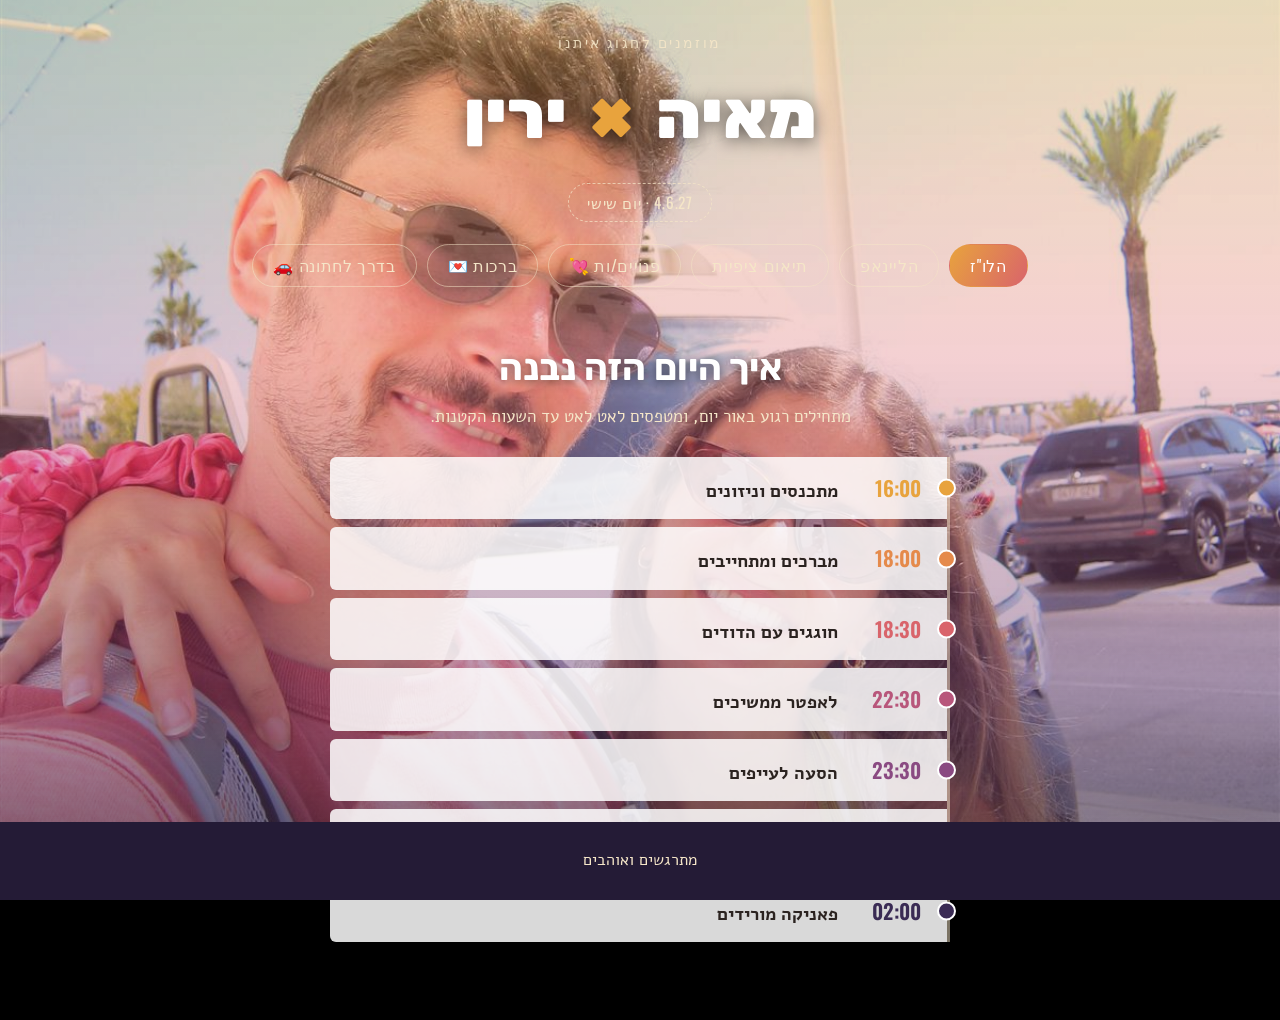
<file: index.html>
<!DOCTYPE html>
<html lang="he">
<head>
    <meta charset="UTF-8">
    <meta name="viewport" content="width=device-width, initial-scale=1.0">
    <title>מאיה × ירין מתחתנים</title>
    <link rel="preconnect" href="https://fonts.googleapis.com">
    <link href="https://fonts.googleapis.com/css2?family=Rubik:wght@500;700;900&family=Oswald:wght@500;600;700&family=Alef:wght@400;700&display=swap" rel="stylesheet">
    <link rel="stylesheet" href="style.css">
</head>
<body>
    <div class="bg-slideshow" aria-hidden="true">
        <div class="bg-slide active" style="background-image:url('images/slideshow/slide-1.jpg')"></div>
        <div class="bg-slide" style="background-image:url('images/slideshow/slide-2.jpg')"></div>
        <div class="bg-slide" style="background-image:url('images/slideshow/slide-3.jpg')"></div>
        <div class="bg-slide" style="background-image:url('images/slideshow/slide-4.jpg')"></div>
    </div>

    <header>
        <p class="eyebrow">מוזמנים לחגוג איתנו</p>
        <h1 class="couple-names">מאיה <span class="amp">×</span> ירין</h1>
        <p class="date-badge">4.6.27 · יום שישי</p>

        <button class="menu-toggle" aria-label="פתיחת תפריט" aria-expanded="false" onclick="toggleMenu()">☰</button>
        <nav>
            <ul>
                <li><a href="#timeline" class="tab-link" onclick="showTab('timeline')">הלו"ז</a></li>
                <li><a href="#lineup" class="tab-link" onclick="showTab('lineup')">הליינאפ</a></li>
                <li><a href="#expectations" class="tab-link" onclick="showTab('expectations')">תיאום ציפיות</a></li>
                <li><a href="#singles" class="tab-link" onclick="showTab('singles')">פנויים/ות 💘</a></li>
                <li><a href="#blessings" class="tab-link" onclick="showTab('blessings')">ברכות 💌</a></li>
                <li><a href="#roadtrip" class="tab-link" onclick="showTab('roadtrip')">בדרך לחתונה 🚗</a></li>
            </ul>
        </nav>
    </header>

    <main>
        <section id="timeline" class="tab-content">
            <h2>איך היום הזה נבנה</h2>
            <p class="section-lede">מתחילים רגוע באור יום, ומטפסים לאט לאט עד השעות הקטנות.</p>
            <ul class="runsheet">
                <li style="--dot:#E8A33D"><span class="time">16:00</span><span class="event">מתכנסים וניזונים</span></li>
                <li style="--dot:#E58A4B"><span class="time">18:00</span><span class="event">מברכים ומתחייבים</span></li>
                <li style="--dot:#D9646B"><span class="time">18:30</span><span class="event">חוגגים עם הדודים</span></li>
                <li style="--dot:#B8567B"><span class="time">22:30</span><span class="event">לאפטר ממשיכים</span></li>
                <li style="--dot:#8A4A82"><span class="time">23:30</span><span class="event">הסעה לעייפים</span></li>
                <li style="--dot:#6B3F73"><span class="time">00:00</span><span class="event">הטראנסים מתחילים</span></li>
                <li style="--dot:#3A2B54"><span class="time">02:00</span><span class="event">פאניקה מורידים</span></li>
            </ul>
        </section>

        <section id="lineup" class="tab-content">
            <h2>ליינאפ המוזיקה</h2>
            <p class="section-lede">שני stages, לילה אחד.</p>
            <ul class="lineup-list">
                <li class="main-stage">
                    <span class="lineup-time">18:30</span>
                    <span class="artist">Hermetico</span>
                    <span class="stage-label">Main Stage</span>
                </li>
                <li class="forest-stage">
                    <span class="lineup-time">22:30</span>
                    <span class="artist">Doctor K</span>
                    <span class="stage-label">Forest Stage</span>
                </li>
                <li class="forest-stage">
                    <span class="lineup-time">00:00</span>
                    <span class="artist">Planet X</span>
                    <span class="stage-label">Forest Stage</span>
                </li>
            </ul>
        </section>

        <section id="expectations" class="tab-content">
            <h2>תיאום ציפיות 💛</h2>
            <p>
                אנחנו הכי מתרגשים בעולם לחגוג איתכם, ורוצים להגיד מראש משהו קטן כדי שכולנו נהיה באותו ראש.
                <br>
                זו הולכת להיות חתונת שישי צהריים שמתחילה רגוע ונבנית לאט לאט לאירוע ארוך, שמח ומלא אנרגיות. החופה תתקיים ב־18:00, ומשם נמשיך לריקודים, מוזיקה טובה ועלייה הדרגתית בקצב עד השעות הקטנות של הלילה.
                <br>
                אנחנו לגמרי יודעים שלא כולם רגילים לאירועים בסגנון —וזה העניין: אין לחץ, אין חובות, אין “צריך להישאר”.<br> באתם — כיף לנו! נשארתם — כיף כפול!! הלכתם — אנחנו עדיין ממש אוהבים אתכם !!!
                <br>
                יהיה פתרון הסעה למי שירצה לסיים מוקדם יותר (בסביבות 23:30), כדי שמי שמתעייף יוכל לחזור בנוחות ובשקט.
                <br>
                למי שיישאר איתנו ללילה מחכה המשך של אווירה טובה—סטייל יותר אלקטרוני (האוס, טכנו וטראנס), ואפשרות להישאר לישון במקום.<br> חשוב לדעת שמדובר בלינה פשוטה במזרונים במתחם מאהל, ולמי שרוצה יותר נוחות—מוזמנים להביא אוהל וציוד שינה משלכם.
                <br>
                ועוד משהו קטן: זה אירוע קליל ופתוח, אז תבואו בנוח. בגדים נוחים לריקודים זה, ציוד ללילה למי שנשאר, ובגד ים לבריכה😄
                <br>
                בסוף הכי חשוב לנו דבר אחד—שתבואו בכיף, בלי לחץ, ושתהיו חלק מהיום הזה בדרך שנעימה לכם.
            </p>
        </section>

        <section id="singles" class="tab-content">
            <h2>פנויים/ות 💘</h2>
            <p class="section-lede">בואו לרקוד, לא לבד. תירשמו מראש - ואנחנו נדאג לחבר ביניכם ברחבה.</p>
            <form id="singles-form" class="singles-form" onsubmit="return submitSingle(event)">
                <label>
                    שם
                    <input type="text" id="single-name" required>
                </label>
                <label>
                    איך יוצרים איתך קשר (טלפון / אינסטגרם)
                    <input type="text" id="single-contact" required>
                </label>
                <label>
                    משהו קליל עלייך (אופציונלי)
                    <textarea id="single-note" rows="3"></textarea>
                </label>
                <button type="submit">💌 הרשמה לרשימה</button>
            </form>
            <p class="singles-note">ההרשמה נשלחת אלינו במייל - שקט ופרטי, בלי סוויפים ציבוריים 😉</p>
        </section>

        <section id="blessings" class="tab-content">
            <h2>ברכות 💌</h2>
            <p class="section-lede">רוצים לשתף אותנו במילה חמה או בתמונה? נשמח לקרוא ולראות - זה נשאר בינינו.</p>
            <a class="gift-button" href="https://links.payboxapp.com/zX8TGxAK04b" target="_blank" rel="noopener">🎁 מתנה לזוג דרך PayBox</a>
            <form name="blessings" method="POST" data-netlify="true" data-netlify-honeypot="bot-field" enctype="multipart/form-data" id="blessings-form" class="singles-form">
                <input type="hidden" name="form-name" value="blessings">
                <p class="hidden-field"><label>אל תמלאו שדה זה: <input name="bot-field"></label></p>
                <label>
                    שם
                    <input type="text" name="name" required>
                </label>
                <label>
                    ברכה
                    <textarea name="message" rows="4" required></textarea>
                </label>
                <label>
                    תמונה (אופציונלי)
                    <input type="file" name="photo" accept="image/*">
                </label>
                <button type="submit">שליחת ברכה 💌</button>
            </form>
            <p id="blessings-thanks" class="singles-note" hidden>תודה! הברכה התקבלה ונשמרה אצלנו 💛</p>
        </section>

        <section id="roadtrip" class="tab-content">
            <h2>מעבירים את הזמן בדרך 🚗</h2>
            <p class="section-lede">קצת בידור לנסיעה - קאונטדאון, פלייליסט ובינגו ליום עצמו.</p>

            <div class="countdown" id="countdown">
                <div class="countdown-item">
                    <span class="countdown-number" id="cd-days">–</span>
                    <span class="countdown-label">ימים</span>
                </div>
                <div class="countdown-item">
                    <span class="countdown-number" id="cd-hours">–</span>
                    <span class="countdown-label">שעות</span>
                </div>
                <div class="countdown-item">
                    <span class="countdown-number" id="cd-minutes">–</span>
                    <span class="countdown-label">דקות</span>
                </div>
                <div class="countdown-item">
                    <span class="countdown-number" id="cd-seconds">–</span>
                    <span class="countdown-label">שניות</span>
                </div>
            </div>

            <h3>פלייליסט לדרך 🎵</h3>
            <p class="section-lede small">בקרוב - מוסיפים כאן פלייליסט</p>

            <h3>כמה אתם מכירים את הזוג? 🧠</h3>
            <div class="quiz" id="quiz">
                <p class="quiz-question" id="quiz-question"></p>
                <div class="quiz-options" id="quiz-options"></div>
                <p class="quiz-feedback" id="quiz-feedback" hidden></p>
                <button type="button" class="quiz-next" id="quiz-next" onclick="nextQuizQuestion()" hidden>השאלה הבאה ←</button>
                <div class="quiz-result" id="quiz-result" hidden>
                    <p id="quiz-score"></p>
                    <button type="button" class="quiz-again" onclick="startQuiz()">לשחק שוב</button>
                </div>
            </div>

            <h3>בינגו ליום החתונה 🎉</h3>
            <p class="section-lede small">מסמנים תוך כדי האירוע - מי משלים שורה קודם?</p>
            <div class="bingo-grid" id="bingo-grid">
                <div class="bingo-cell" onclick="toggleBingo(this)">מישהו בוכה בחופה</div>
                <div class="bingo-cell" onclick="toggleBingo(this)">מישהו נופל בריקוד</div>
                <div class="bingo-cell" onclick="toggleBingo(this)">רואים את הזוג מתנשק</div>
                <div class="bingo-cell" onclick="toggleBingo(this)">שירה חופשית לגמרי לא בטעם</div>
                <div class="bingo-cell" onclick="toggleBingo(this)">מישהו נרדם לפני חצות</div>
                <div class="bingo-cell" onclick="toggleBingo(this)">נעליים עפות מהרחבה</div>
                <div class="bingo-cell" onclick="toggleBingo(this)">מישהו מבקש שיר מהדיג'יי</div>
                <div class="bingo-cell" onclick="toggleBingo(this)">תפסת את הזר</div>
                <div class="bingo-cell" onclick="toggleBingo(this)">מישהו קופץ לבריכה בבגדים</div>
                <div class="bingo-cell" onclick="toggleBingo(this)">סבתא רוקדת טראנס</div>
                <div class="bingo-cell" onclick="toggleBingo(this)">מישהו מאבד את הטלפון</div>
                <div class="bingo-cell" onclick="toggleBingo(this)">בוכים מרוב צחוק</div>
                <div class="bingo-cell" onclick="toggleBingo(this)">שרים את המזמון בקול</div>
                <div class="bingo-cell" onclick="toggleBingo(this)">ההסעה חוזרת כמעט ריקה</div>
                <div class="bingo-cell" onclick="toggleBingo(this)">מבקשים "עוד שיר אחרון"</div>
                <div class="bingo-cell" onclick="toggleBingo(this)">פוגשים מישהו שלא ראית שנים</div>
            </div>
        </section>
    </main>

    <footer>
        <p>מתרגשים ואוהבים</p>
    </footer>

    <script src="script.js"></script>
</body>
</html>
</file>
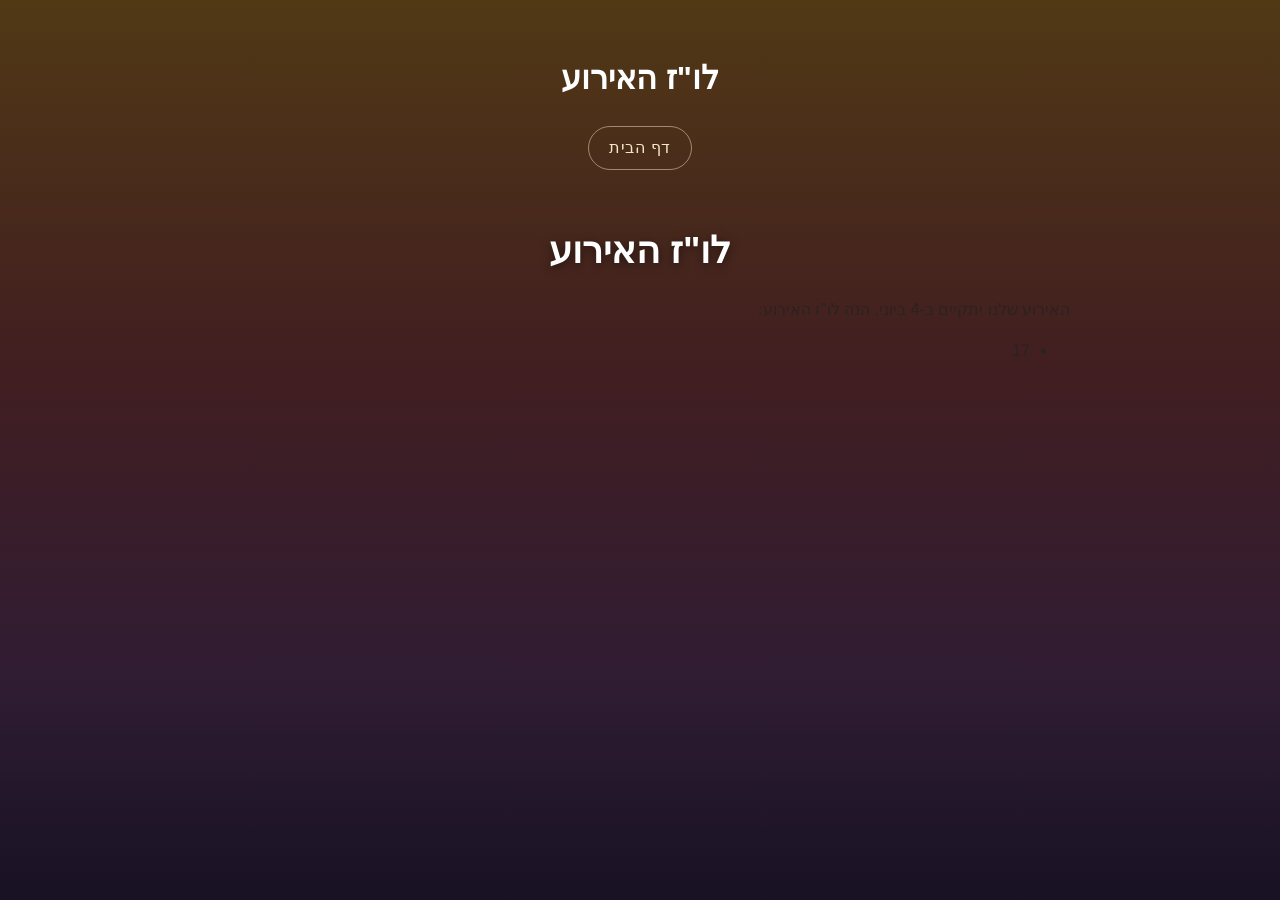
<file: timeline.html>
<!DOCTYPE html>
<html lang="he">
<head>
    <meta charset="UTF-8">
    <meta name="viewport" content="width=device-width, initial-scale=1.0">
    <title>לו"ז האירוע</title>
    <link href="https://fonts.googleapis.com/css2?family=Playfair+Display:wght@400;700&display=swap" rel="stylesheet">
    <link rel="stylesheet" href="style.css">
</head>
<body>
    <header>
        <h1>לו"ז האירוע</h1>
        <nav>
            <ul>
                <li><a href="index.html">דף הבית</a></li>
                <!-- קישורים נוספים לכל עמוד -->
            </ul>
        </nav>
    </header>

    <main>
        <section>
            <h2>לו"ז האירוע</h2>
            <p>האירוע שלנו יתקיים ב-4 ביוני. הנה לו"ז האירוע:</p>
            <ul>
                <li>17
</file>
<file: style.css>
:root {
    --amber: #E8A33D;
    --rose: #D9646B;
    --plum: #6B3F73;
    --indigo: #241B36;
    --sand: #F5E6C8;
    --ink: #2B2320;

    --font-display: 'Rubik', sans-serif;
    --font-utility: 'Oswald', sans-serif;
    --font-body: 'Alef', sans-serif;
}

* {
    box-sizing: border-box;
}

body {
    font-family: var(--font-body);
    direction: rtl;
    text-align: right;
    line-height: 1.6;
    margin: 0;
    padding: 0 0 60px;
    color: var(--ink);
    background: #000;
    position: relative;
}

/* סליידשואו הרקע - כמה תמונות זוגיות שמתחלפות בדעיכה חלקה */
.bg-slideshow {
    position: fixed;
    inset: 0;
    z-index: -3;
}

.bg-slide {
    position: absolute;
    inset: 0;
    background-size: cover;
    background-position: center;
    background-repeat: no-repeat;
    opacity: 0;
    transition: opacity 1.2s ease;
}

.bg-slide.active {
    opacity: 1;
}

/* קשת הצבעים של היום: זהב באור יום, סגול-לילה בתחתית - מלווה את מסלול האירוע */
body::after {
    content: "";
    position: fixed;
    inset: 0;
    background: linear-gradient(180deg,
        rgba(232, 163, 61, 0.35) 0%,
        rgba(217, 100, 107, 0.30) 40%,
        rgba(107, 63, 115, 0.45) 75%,
        rgba(36, 27, 54, 0.65) 100%);
    z-index: -1;
}

header {
    padding: 32px 20px 22px;
    text-align: center;
    position: relative;
    color: #fff;
}

.eyebrow {
    font-family: var(--font-utility);
    text-transform: uppercase;
    letter-spacing: 0.18em;
    font-size: 0.85em;
    margin: 0 0 8px;
    color: var(--sand);
    opacity: 0.9;
}

.couple-names {
    font-family: var(--font-display);
    font-weight: 900;
    font-size: clamp(2.4em, 9vw, 4.2em);
    margin: 0;
    text-shadow: 0 3px 18px rgba(0, 0, 0, 0.55);
}

.couple-names .amp {
    color: var(--amber);
    padding: 0 0.15em;
}

.date-badge {
    display: inline-block;
    font-family: var(--font-utility);
    font-size: 0.95em;
    letter-spacing: 0.06em;
    margin: 14px 0 22px;
    padding: 6px 18px;
    border: 1.5px dashed rgba(245, 230, 200, 0.7);
    border-radius: 999px;
    color: var(--sand);
}

.menu-toggle {
    display: none;
    position: absolute;
    top: 28px;
    left: 20px;
    background: rgba(0, 0, 0, 0.25);
    border: 1.5px solid rgba(245, 230, 200, 0.6);
    color: #fff;
    font-size: 1.3em;
    line-height: 1;
    padding: 4px 12px;
    border-radius: 8px;
    cursor: pointer;
}

nav ul {
    list-style: none;
    padding: 0;
    margin: 0;
    display: flex;
    justify-content: center;
    gap: 10px;
    flex-wrap: wrap;
}

nav ul li a {
    display: inline-block;
    text-decoration: none;
    color: var(--sand);
    font-family: var(--font-utility);
    letter-spacing: 0.04em;
    padding: 8px 20px;
    border-radius: 999px;
    border: 1.5px solid rgba(245, 230, 200, 0.5);
    transition: background-color 0.2s ease, color 0.2s ease, border-color 0.2s ease;
}

nav ul li a:hover {
    border-color: var(--sand);
}

nav ul li a.active {
    background: linear-gradient(120deg, var(--amber), var(--rose));
    color: #fff;
    border-color: transparent;
}

main {
    padding: 30px 20px 10px;
    max-width: 900px;
    margin: 0 auto;
}

h2 {
    font-family: var(--font-display);
    font-weight: 700;
    font-size: clamp(1.6em, 4.5vw, 2.3em);
    text-align: center;
    margin: 0 0 6px;
    color: #fff;
    text-shadow: 0 2px 10px rgba(0, 0, 0, 0.5);
}

.section-lede {
    text-align: center;
    color: var(--sand);
    font-size: 1.05em;
    margin: 0 0 26px;
}

footer {
    background: var(--indigo);
    color: var(--sand);
    text-align: center;
    padding: 10px 0;
    position: fixed;
    bottom: 0;
    width: 100%;
}

.tab-content {
    display: none;
    opacity: 0;
}

.tab-content.active {
    display: block;
    animation: fadeIn 0.4s ease forwards;
}

@keyframes fadeIn {
    from {
        opacity: 0;
        transform: translateY(8px);
    }
    to {
        opacity: 1;
        transform: translateY(0);
    }
}

@media (prefers-reduced-motion: reduce) {
    .tab-content.active {
        animation: none;
        opacity: 1;
    }

    .bg-slide {
        transition: none;
    }
}

.tab-link {
    cursor: pointer;
}

/* לו"ז - קו זמן שעובר מזהב לילי-אור לסגול-לילה, כל נקודה בצבע השעה שלה */
.runsheet {
    list-style: none;
    margin: 0 auto;
    padding: 0;
    max-width: 620px;
    border-right: 3px solid rgba(245, 230, 200, 0.5);
}

.runsheet li {
    position: relative;
    display: flex;
    align-items: baseline;
    gap: 16px;
    padding: 14px 26px 14px 10px;
    background-color: rgba(255, 255, 255, 0.85);
    margin-bottom: 8px;
    border-radius: 6px 0 0 6px;
}

.runsheet li::before {
    content: "";
    position: absolute;
    right: -9px;
    top: 50%;
    transform: translateY(-50%);
    width: 15px;
    height: 15px;
    border-radius: 50%;
    background: var(--dot);
    border: 2px solid #fff;
}

.runsheet .time {
    font-family: var(--font-utility);
    font-weight: 600;
    font-size: 1.3em;
    color: var(--dot);
    min-width: 3.2em;
}

.runsheet .event {
    font-size: 1.15em;
    font-weight: bold;
}

/* ליינאפ - בהשראת פוסטר פסטיבל */
.lineup-list {
    list-style: none;
    margin: 0 auto;
    padding: 0;
    max-width: 620px;
}

.lineup-list li {
    display: flex;
    align-items: center;
    justify-content: flex-end;
    flex-wrap: wrap;
    gap: 14px;
    background-color: rgba(255, 255, 255, 0.85);
    padding: 16px 20px;
    margin-bottom: 12px;
    border-radius: 8px;
    border-right: 5px solid var(--rose);
}

.lineup-list li.forest-stage {
    border-right-color: var(--plum);
}

.lineup-time {
    font-family: var(--font-utility);
    font-weight: 600;
    color: var(--ink);
    opacity: 0.7;
}

.artist {
    font-family: var(--font-utility);
    text-transform: uppercase;
    letter-spacing: 0.03em;
    font-weight: 700;
    font-size: 1.5em;
    color: var(--ink);
}

.stage-label {
    display: inline-block;
    background-color: var(--rose);
    color: #fff;
    padding: 4px 12px;
    border-radius: 999px;
    font-family: var(--font-utility);
    font-size: 0.7em;
    letter-spacing: 0.05em;
    text-transform: uppercase;
}

.forest-stage .stage-label {
    background-color: var(--plum);
}

.singles-form {
    display: flex;
    flex-direction: column;
    gap: 16px;
    max-width: 480px;
    margin: 0 auto;
    background-color: rgba(255, 255, 255, 0.88);
    padding: 24px;
    border-radius: 10px;
    border: 1.5px dashed var(--rose);
}

.singles-form label {
    display: flex;
    flex-direction: column;
    gap: 6px;
    font-weight: bold;
    font-size: 0.95em;
}

.singles-form input,
.singles-form textarea {
    font-family: var(--font-body);
    font-size: 1em;
    padding: 10px 12px;
    border: 1.5px solid rgba(107, 63, 115, 0.35);
    border-radius: 8px;
    background: #fff;
    color: var(--ink);
    resize: vertical;
}

.singles-form input:focus,
.singles-form textarea:focus {
    outline: none;
    border-color: var(--rose);
}

.singles-form button {
    align-self: center;
    font-family: var(--font-utility);
    letter-spacing: 0.03em;
    font-size: 1.05em;
    padding: 10px 28px;
    border: none;
    border-radius: 999px;
    color: #fff;
    background: linear-gradient(120deg, var(--amber), var(--rose));
    cursor: pointer;
    transition: transform 0.15s ease;
}

.singles-form button:hover {
    transform: translateY(-2px);
}

.gift-button {
    display: block;
    max-width: 320px;
    margin: 0 auto 22px;
    text-align: center;
    text-decoration: none;
    font-family: var(--font-utility);
    font-size: 1.1em;
    letter-spacing: 0.03em;
    padding: 12px 20px;
    border-radius: 999px;
    color: #fff;
    background: linear-gradient(120deg, var(--plum), var(--indigo));
    box-shadow: 0 4px 14px rgba(0, 0, 0, 0.3);
    transition: transform 0.15s ease;
}

.gift-button:hover {
    transform: translateY(-2px);
}

.hidden-field {
    position: absolute;
    left: -9999px;
}

#roadtrip h3 {
    font-family: var(--font-display);
    font-weight: 700;
    font-size: 1.3em;
    text-align: center;
    color: #fff;
    text-shadow: 0 2px 8px rgba(0, 0, 0, 0.5);
    margin: 34px 0 4px;
}

.section-lede.small {
    font-size: 0.9em;
    margin-bottom: 16px;
}

.countdown {
    display: flex;
    justify-content: center;
    gap: 12px;
    flex-wrap: wrap;
    max-width: 500px;
    margin: 0 auto;
}

.countdown-item {
    display: flex;
    flex-direction: column;
    align-items: center;
    min-width: 80px;
    background-color: rgba(255, 255, 255, 0.85);
    border-radius: 10px;
    padding: 14px 10px;
}

.countdown-number {
    font-family: var(--font-utility);
    font-weight: 700;
    font-size: 2em;
    color: var(--plum);
    line-height: 1;
}

.countdown-label {
    font-size: 0.8em;
    color: var(--ink);
    margin-top: 4px;
}

.quiz {
    max-width: 500px;
    margin: 0 auto 10px;
}

.quiz-question {
    text-align: center;
    font-weight: bold;
    font-size: 1.05em;
    background-color: rgba(255, 255, 255, 0.85);
    padding: 14px;
    border-radius: 8px;
    margin: 0 0 12px;
}

.quiz-options {
    display: flex;
    flex-direction: column;
    gap: 10px;
}

.quiz-option {
    font-family: var(--font-body);
    font-size: 1em;
    padding: 12px 16px;
    border: 1.5px solid rgba(107, 63, 115, 0.35);
    border-radius: 8px;
    background-color: rgba(255, 255, 255, 0.9);
    color: var(--ink);
    cursor: pointer;
    text-align: center;
    transition: transform 0.1s ease;
}

.quiz-option:hover:not(:disabled) {
    transform: translateY(-2px);
    border-color: var(--rose);
}

.quiz-option:disabled {
    cursor: default;
}

.quiz-option.correct {
    background-color: #6fb56f;
    color: #fff;
    border-color: transparent;
}

.quiz-option.wrong {
    background-color: var(--rose);
    color: #fff;
    border-color: transparent;
}

.quiz-feedback {
    text-align: center;
    font-weight: bold;
    padding: 12px;
    border-radius: 8px;
    margin: 12px 0 0;
    background-color: rgba(255, 255, 255, 0.9);
}

.quiz-feedback.is-correct {
    color: #2e6b2e;
}

.quiz-feedback.is-wrong {
    color: var(--rose);
}

.quiz-next {
    display: block;
    margin: 14px auto 0;
    font-family: var(--font-utility);
    letter-spacing: 0.03em;
    font-size: 1em;
    padding: 8px 24px;
    border: none;
    border-radius: 999px;
    color: #fff;
    background: linear-gradient(120deg, var(--amber), var(--rose));
    cursor: pointer;
}

.quiz-result {
    text-align: center;
    background-color: rgba(255, 255, 255, 0.85);
    padding: 18px;
    border-radius: 8px;
}

.quiz-result p {
    font-weight: bold;
    font-size: 1.1em;
    margin: 0 0 12px;
}

.quiz-again {
    font-family: var(--font-utility);
    letter-spacing: 0.03em;
    font-size: 1em;
    padding: 8px 24px;
    border: none;
    border-radius: 999px;
    color: #fff;
    background: linear-gradient(120deg, var(--amber), var(--rose));
    cursor: pointer;
}

.bingo-grid {
    display: grid;
    grid-template-columns: repeat(4, 1fr);
    gap: 8px;
    max-width: 620px;
    margin: 0 auto;
}

.bingo-cell {
    background-color: rgba(255, 255, 255, 0.85);
    border-radius: 8px;
    padding: 10px 6px;
    text-align: center;
    font-size: 0.8em;
    font-weight: bold;
    cursor: pointer;
    min-height: 70px;
    display: flex;
    align-items: center;
    justify-content: center;
    transition: background-color 0.15s ease, transform 0.15s ease;
}

.bingo-cell:hover {
    transform: scale(1.03);
}

.bingo-cell.checked {
    background: linear-gradient(120deg, var(--amber), var(--rose));
    color: #fff;
    text-decoration: line-through;
}

.singles-note {
    text-align: center;
    color: var(--sand);
    font-size: 0.9em;
    margin-top: 14px;
}

#expectations p {
    font-size: 1.15em;
    line-height: 1.55em;
    text-align: center;
    margin: 0 auto;
    max-width: 760px;
    background-color: rgba(255, 255, 255, 0.88);
    padding: 26px;
    border-radius: 10px;
}

a:focus-visible,
button:focus-visible {
    outline: 3px solid var(--amber);
    outline-offset: 2px;
}

@media (max-width: 700px) {
    body {
        padding-bottom: 90px;
    }

    .menu-toggle {
        display: inline-block;
    }

    nav {
        display: none;
        margin-top: 10px;
    }

    nav.open {
        display: block;
    }

    nav ul {
        flex-direction: column;
        align-items: center;
    }

    nav ul li a {
        display: block;
        width: 200px;
        text-align: center;
    }

    .runsheet li,
    .lineup-list li {
        padding: 12px 20px 12px 10px;
    }

    .bingo-grid {
        grid-template-columns: repeat(2, 1fr);
    }

    .countdown-item {
        min-width: 65px;
        padding: 10px 6px;
    }

    .countdown-number {
        font-size: 1.5em;
    }

    .artist {
        font-size: 1.25em;
    }

    #expectations p {
        font-size: 1em;
        padding: 18px;
    }

    footer p {
        margin: 8px 0;
        font-size: 0.9em;
    }
}
</file>
